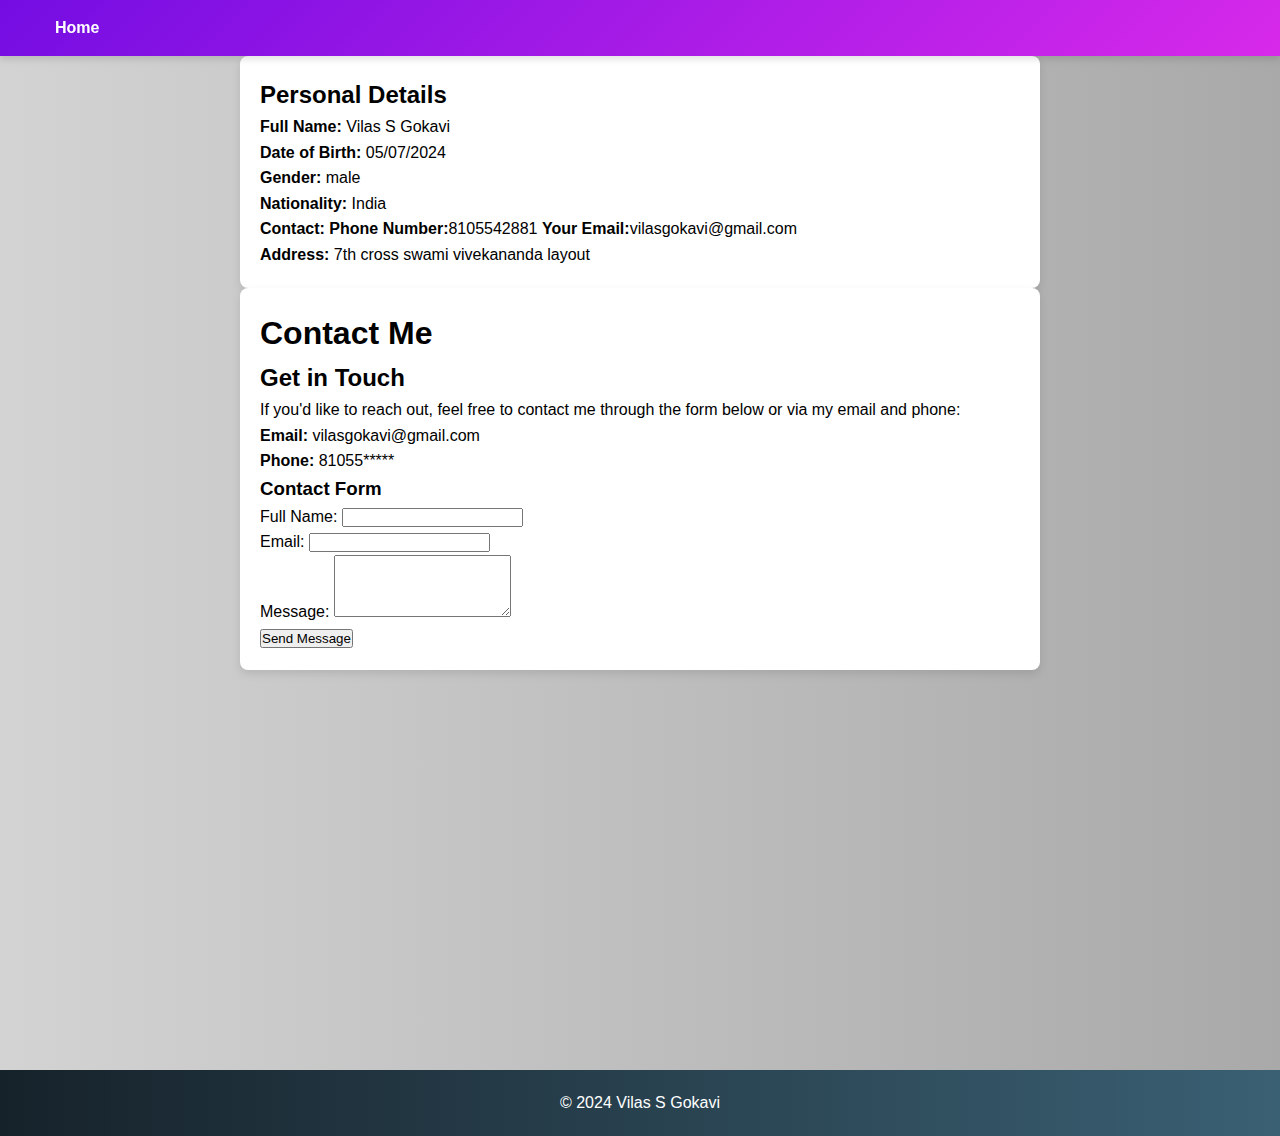
<file: Bio-data.html>
<!DOCTYPE html>
<html lang="en">
<head>
    <meta charset="UTF-8">
    <meta name="viewport" content="width=device-width, initial-scale=1.0">
    <title>My Website</title>
    <link rel="stylesheet" href="styles.css">
</head>
<body>
    <header>
        <nav>
            <ul>
                <li><a href="index.html">Home</a></li>
            </ul>
        </nav>
    </header>
    <div id="personal-info">
        <h2>Personal Details</h2>
        <ul>
            <li><strong>Full Name:</strong> Vilas S Gokavi</li>
            <li><strong>Date of Birth:</strong> 05/07/2024</li>
            <li><strong>Gender:</strong> male</li>
            <li><strong>Nationality:</strong> India</li>
            <li><strong>Contact:</strong>  
                <b>Phone Number:</b>8105542881
                <b> Your Email:</b>vilasgokavi@gmail.com</li>
            <li><strong>Address:</strong> 7th cross swami vivekananda layout</li>
        </ul>
    </div>
    <div id="ci">
    <h1>Contact Me</h1>
        <article>
          <h2>Get in Touch</h2>
          <p>
            If you'd like to reach out, feel free to contact me through the form
            below or via my email and phone:
          </p>

          <ul>
            <li>
              <strong>Email:</strong>
              <a href="mailto:your-email@example.com"
                >vilasgokavi@gmail.com</a
              >
            </li>
            <li><strong>Phone:</strong> 81055*****</li>
          </ul>

          <h3>Contact Form</h3>
          <form action="#" method="post">
            <div>
              <label for="name">Full Name:</label>
              <input type="text" id="name" name="name" required />
            </div>
            <div>
              <label for="email">Email:</label>
              <input type="email" id="email" name="email" required />
            </div>
            <div>
              <label for="message">Message:</label>
              <textarea
                id="message"
                name="message"
                rows="4"
                required
              ></textarea>
            </div>
            <div>
              <button type="submit">Send Message</button>
            </div>
          </form>
          </article>
        </div>
    <footer>
        <p>&copy; 2024 Vilas S Gokavi
</file>
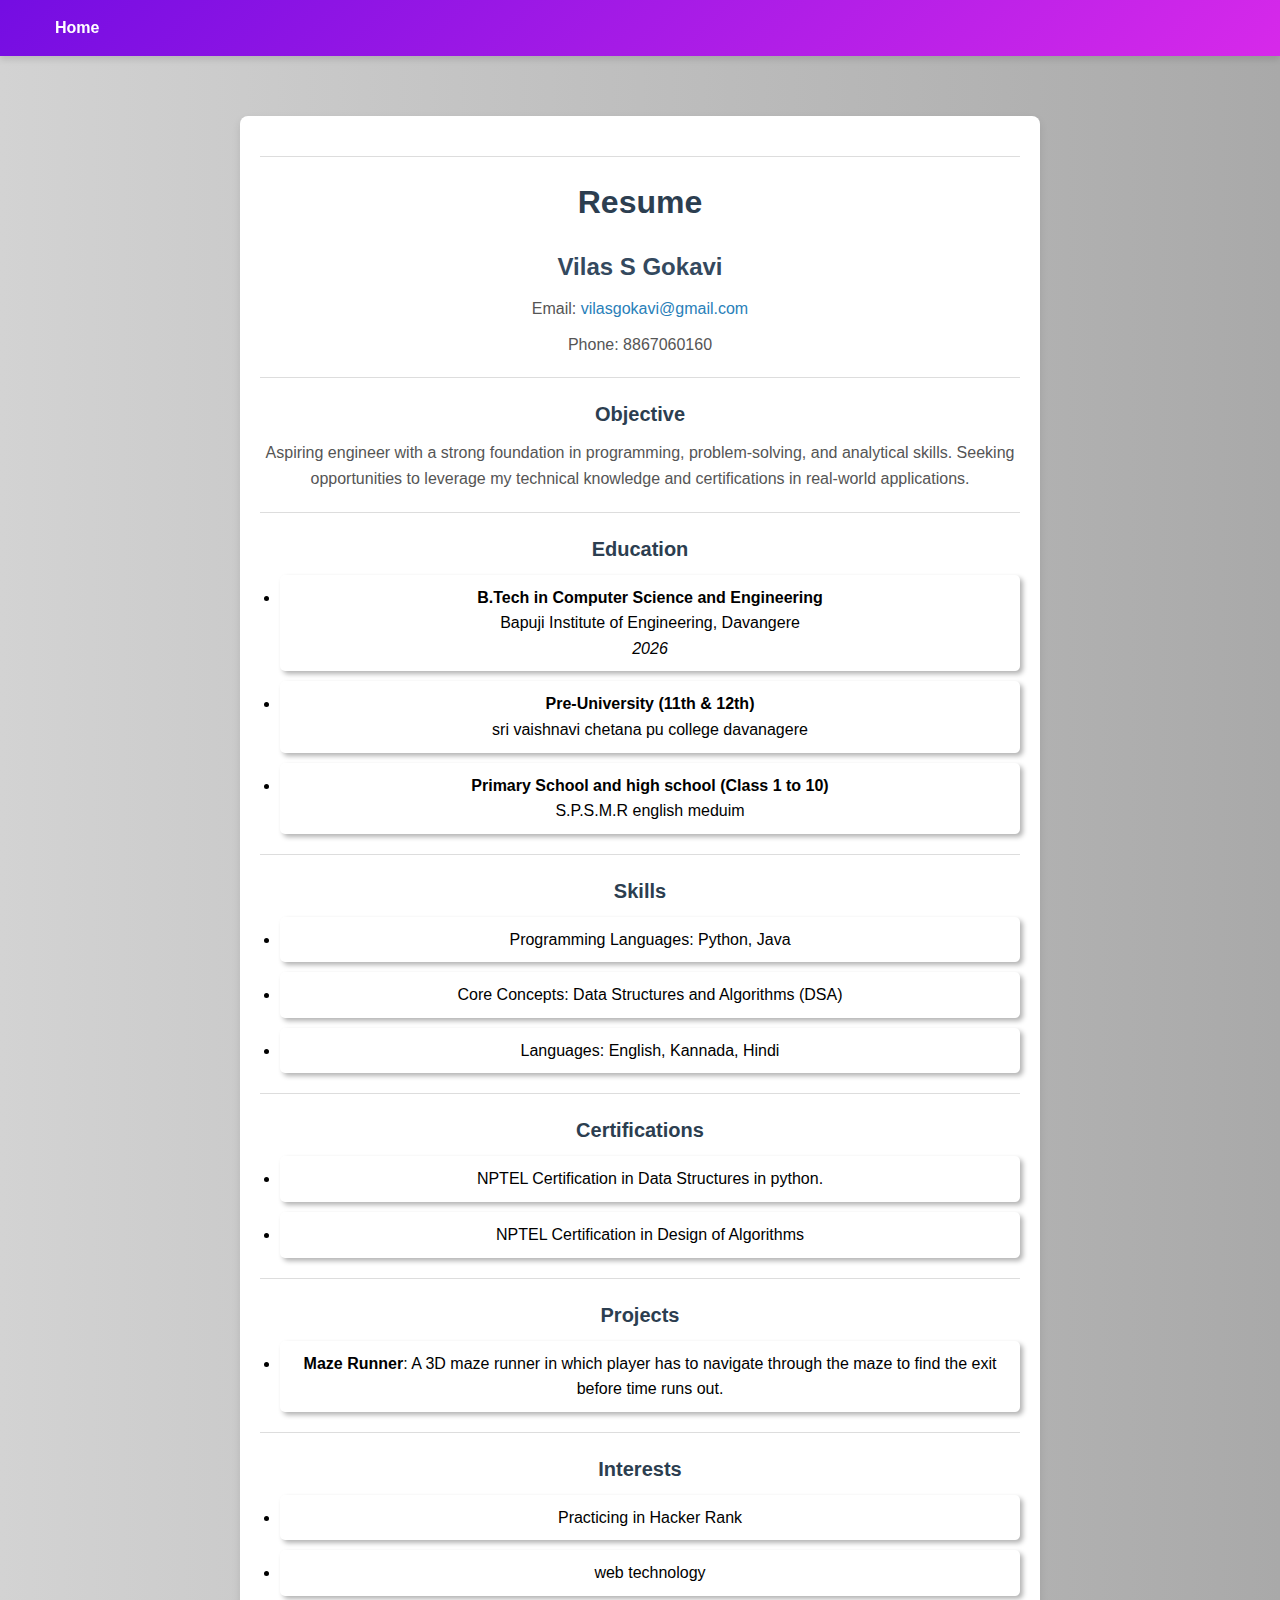
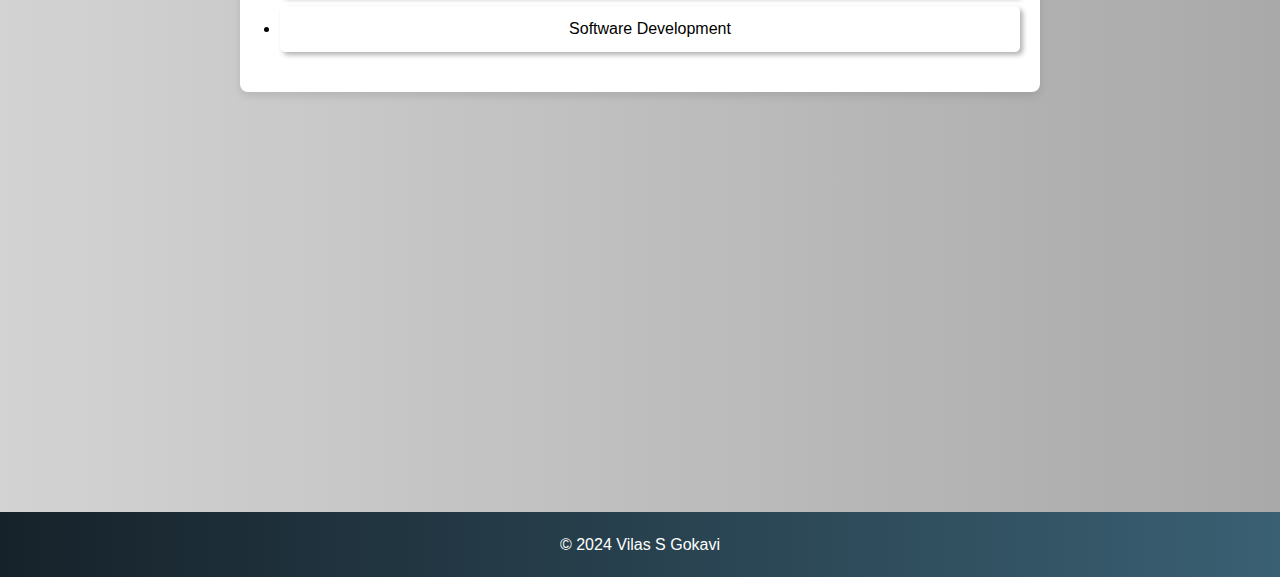
<file: resume.html>
<!DOCTYPE html>
<html lang="en">
<head>
    <meta charset="UTF-8">
    <meta name="viewport" content="width=device-width, initial-scale=1.0">
    <title>Portfolio</title>
    <link rel="stylesheet" href="styles.css">
</head>
<body>
    <header>
        <nav>
            <ul>
                <li><a href="index.html">Home</a></li>
                
            </ul>
        </nav>
    </header>

    <main>
        <section class="portfolio">
            <hr>
            <h1>Resume</h1>
            <article>
                <h2>Vilas S Gokavi</h2>
                <p>Email: <a href="mailto:Sagarbarmapla@gmail.com">vilasgokavi@gmail.com</a></p>
                <p>Phone: 8867060160</p>
                <hr>

                <h3>Objective</h3>
                <p>Aspiring engineer with a strong foundation in programming, problem-solving, and analytical skills. Seeking opportunities to leverage my technical knowledge and certifications in real-world applications.</p>
<hr>
                <h3>Education</h3>
                <ul>
                    <li><strong>B.Tech in Computer Science and Engineering</strong><br>
                        Bapuji Institute of Engineering, Davangere<br>
                        <em>2026</em></li>
                    <li><strong>Pre-University (11th & 12th)</strong><br>
                        sri vaishnavi chetana pu college davanagere</li>
                    <li><strong>Primary School and high school (Class 1 to 10)</strong><br>
                        S.P.S.M.R english meduim</li>
                </ul>
<hr>
                <h3>Skills</h3>
                <ul>
                    <li>Programming Languages: Python, Java</li>
                    <li>Core Concepts: Data Structures and Algorithms (DSA)</li>
                    <li>Languages: English, Kannada, Hindi</li>
                </ul>
<hr>
                <h3>Certifications</h3>
                <ul>
                    <li>NPTEL Certification in Data Structures in python.</li>
                    <li>NPTEL Certification in Design of Algorithms</li>
                </ul>
<hr>
                <h3>Projects</h3>
                <ul>
                    <li><strong>Maze Runner</strong>: A 3D maze runner in which player has to navigate through the maze to find the exit before time runs out.</li>
                </ul>
<hr>
                <h3>Interests</h3>
                <ul>
                    <li>Practicing in Hacker Rank</li>
                    <li>web technology</li>
                    <li>Software Development</li>
                </ul>
            </article>
        </section>
    </main>
    <footer>
        <p>&copy; 2024 Vilas S Gokavi</p>
    </footer>
</body>
</html>
</file>
<file: styles.css>
/* Global Styles */
* {
    margin: 0;
    padding: 0;
    box-sizing: border-box;
}

body {
    font-family: 'Poppins', sans-serif;
    background: linear-gradient(to right, #d3d3d3, #a9a9a9);
    color: black;
    line-height: 1.6;
    overflow-x: hidden;
}

a {
    text-decoration: none;
    color: inherit;
    transition: color 0.3s ease;
}

a:hover {
    color: #ff6f61;
}

ul {
    list-style: none;
}

/* Header */
header {
    background: linear-gradient(135deg, #740de2, #d729ea);
    padding: 15px 30px;
    box-shadow: 0px 4px 6px rgba(0, 0, 0, 0.1);
    position: sticky;
    top: 0;
    z-index: 1000;
}

header nav {
    display: flex;
    justify-content: space-between;
    align-items: center;
    max-width: 1200px;
    margin: 0 auto;
}

header .brand {
    font-size: 1.8rem;
    color: white;
    font-weight: bold;
}

header ul {
    display: flex;
    gap: 20px;
}

header ul li a {
    color: white;
    font-size: 1rem;
    font-weight: 600;
    padding: 8px 15px;
    border-radius: 30px;
    transition: background-color 0.3s ease, color 0.3s ease;
}

header ul li a:hover, header ul li a.active {
    background-color: #c12884;
    color: white;
}

/* Hero Section */
.hero {
    background: linear-gradient(to right, rgba(58, 96, 115, 0.8), rgba(22, 34, 42, 0.8)),
        url('https://via.placeholder.com/1920x800') no-repeat center center/cover;
    color: white;
    text-align: center;
    padding: 150px 20px;
}

.hero h1 {
    font-size: 3.5rem;
    margin-bottom: 20px;
    letter-spacing: 2px;
    text-shadow: 3px 3px 5px rgba(0, 0, 0, 0.5);
    animation: fadeIn 2s ease;
}

.hero p {
    font-size: 1.2rem;
    margin-bottom: 30px;
    line-height: 1.8;
    animation: fadeIn 2.5s ease;
}

.hero .btn {
    background: linear-gradient(135deg, #ff6f61, #d9534f);
    color: white;
    padding: 12px 30px;
    font-size: 1rem;
    font-weight: bold;
    border-radius: 30px;
    transition: transform 0.3s ease, box-shadow 0.3s ease;
    animation: fadeIn 3s ease;
}

.hero .btn:hover {
    transform: scale(1.1);
    box-shadow: 0px 4px 15px rgba(0, 0, 0, 0.3);
}

@keyframes fadeIn {
    0% {
        opacity: 0;
        transform: translateY(-20px);
    }
    100% {
        opacity: 1;
        transform: translateY(0);
    }
}

/* Main Content */
main {
    max-width: 1200px;
    margin: 40px auto;
    padding: 20px;
    text-align: center;
}

main h1 {
    font-size: 2.8rem;
    color: #3a6073;
    margin-bottom: 20px;
}

main section {
    background: white;
    border-radius: 12px;
    padding: 20px 30px;
    box-shadow: 0px 6px 15px rgba(0, 0, 0, 0.1);
    margin-bottom: 20px;
    transition: transform 0.3s ease, box-shadow 0.3s ease;
}

main section:hover {
    transform: translateY(-10px);
    box-shadow: 0px 8px 20px rgba(0, 0, 0, 0.2);
}

/* Footer */
footer {
    background: linear-gradient(to right, #16222a, #3a6073);
    color: white;
    text-align: center;
    padding: 20px 0;
    margin-top: 400px;
    font-size: 1rem;
    position: relative;
}

footer p {
    margin: 0;
}

footer p span {
    color: #ff6f61;
}

/* Responsive Design */
@media (max-width: 768px) {
    header ul {
        flex-direction: column;
        gap: 10px;
    }

    .hero h1 {
        font-size: 2.5rem;
    }

    .hero p {
        font-size: 1rem;
    }

    .hero .btn {
        padding: 10px 20px;
        font-size: 0.9rem;
    }

    main h1 {
        font-size: 2rem;
    }
}
.portfolio {
    margin: 20px 0;
    max-width: 800px;
    margin: 0 auto;
    background: #fff;
    padding: 20px;
    box-shadow: 0 4px 8px rgba(0, 0, 0, 0.1);
    border-radius: 8px;
}

.portfolio h1 {
    font-size: 2rem;
    color: #2c3e50;
    text-align: center;
    margin-bottom: 20px;
}

.portfolio h2 {
    font-size: 1.5rem;
    color: #34495e;
    margin-bottom: 10px;
}

.portfolio h3 {
    font-size: 1.25rem;
    color: #2c3e50;
    margin-bottom: 10px;
}

.portfolio ul {
    list-style-type: disc;
    padding-left: 20px;
    margin-bottom: 20px;
}

.portfolio li { background: #fff; margin: 10px 0; padding: 10px; border-radius: 5px; box-shadow: 0 0 10px rgba(0, 0, 0, 0.1);
    box-shadow: 3px 3px 5px 0px rgba(0, 0, 0, 0.3); 
}

.portfolio p {
    margin-bottom: 10px;
    color: #555;
}

.portfolio a {
    color: #2980b9;
    text-decoration: none;
}

.portfolio a:hover {
    text-decoration: underline;
}

.portfolio hr {
    border: none;
    border-top: 1px solid #ddd;
    margin: 20px 0;
}

/* Add responsive design */
@media (max-width: 600px) {
    #portfolio {
        padding: 15px;
    }

    #portfolio h1 {
        font-size: 1.75rem;
    }

    #portfolio h2 {
        font-size: 1.25rem;
    }

    #portfolio h3 {
        font-size: 1rem;
    }
}
#personal-info{
    margin: 20px 0;
    max-width: 800px;
    margin: 0 auto;
    background: #fff;
    padding: 20px;
    box-shadow: 0 4px 8px rgba(0, 0, 0, 0.1);
    border-radius: 8px;
}
#ci{
    margin: 20px 0;
    max-width: 800px;
    margin: 0 auto;
    background: #fff;
    padding: 20px;
    box-shadow: 0 4px 8px rgba(0, 0, 0, 0.1);
    border-radius: 8px;
}
</file>
